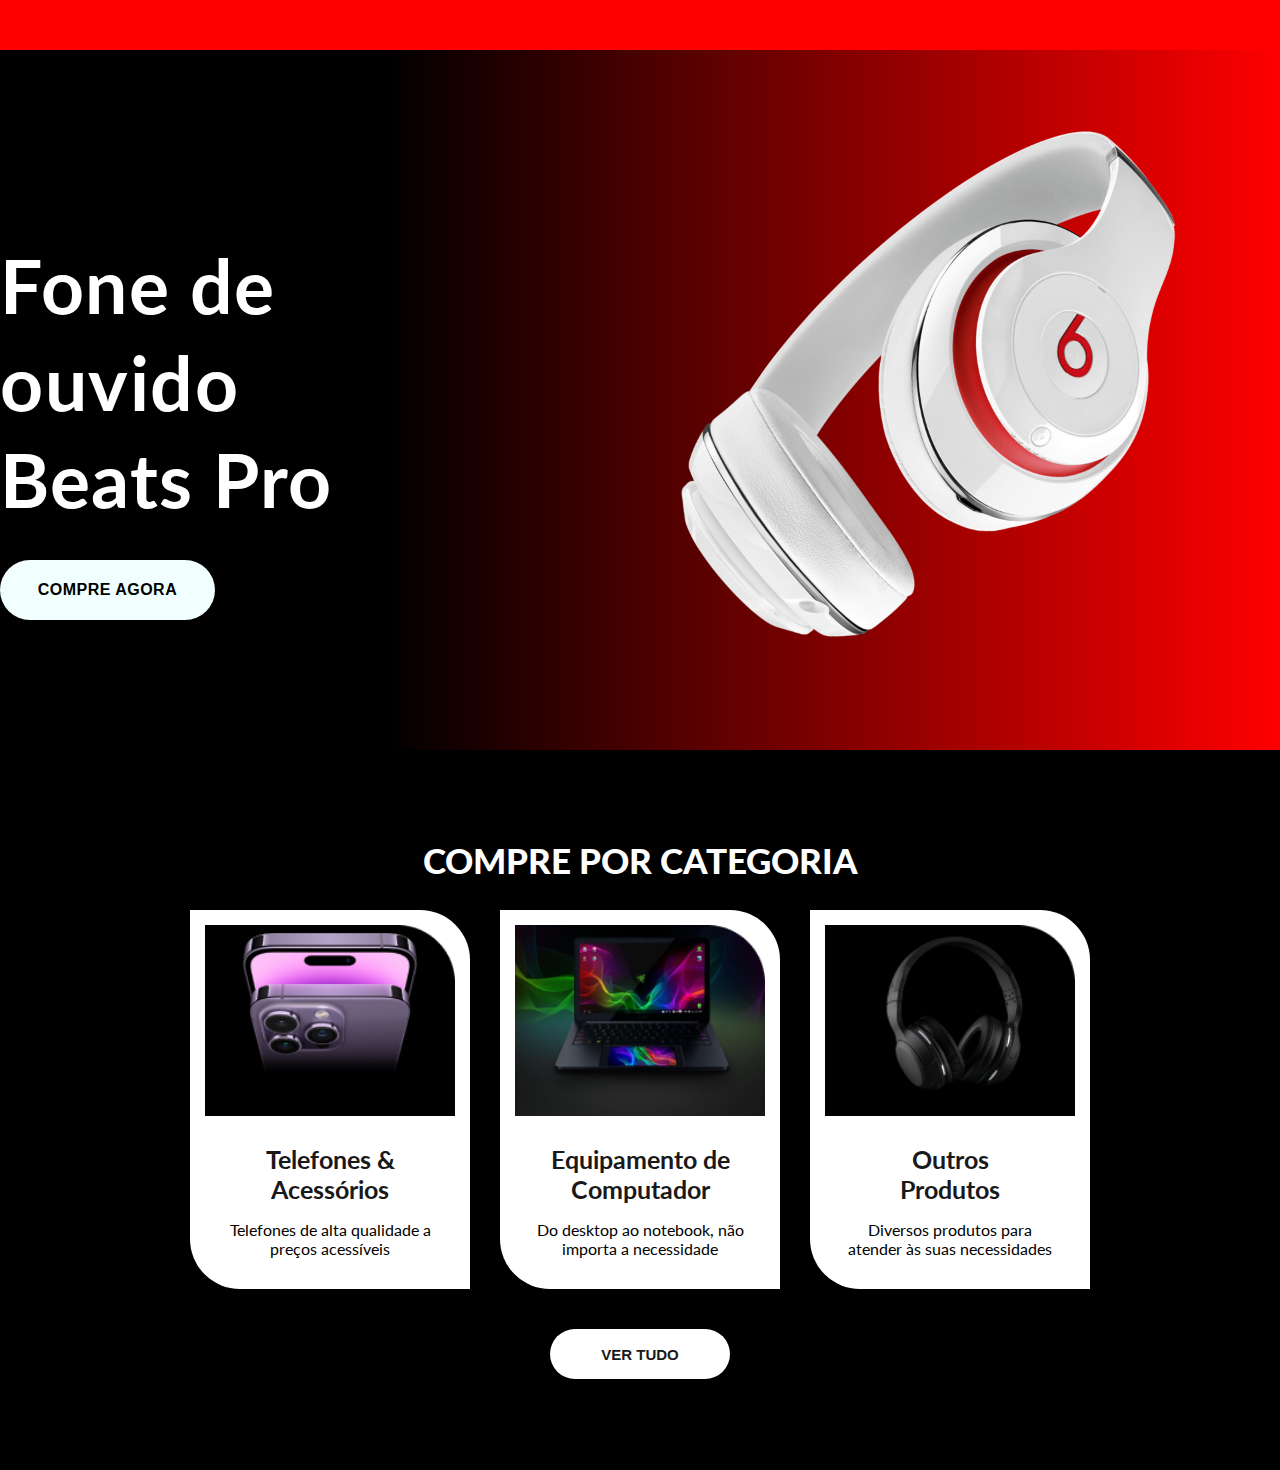
<file: index.html>
<!DOCTYPE html>
<html lang="en">
  <head>
    <meta charset="UTF-8" />
    <meta http-equiv="X-UA-Compatible" content="IE=edge" />
    <meta name="viewport" content="width=device-width, initial-scale=1.0" />
    <title>BRDevs Shop</title>
    <link rel="stylesheet" type="text/css" href="/projeto.css" />
    <link
      rel="stylesheet"
      href="https://cdnjs.cloudflare.com/ajax/libs/animate.css/4.1.1/animate.min.css"
    />
    <link rel="preconnect" href="https://fonts.googleapis.com">
<link rel="preconnect" href="https://fonts.gstatic.com" crossorigin>
<link href="https://fonts.googleapis.com/css2?family=Lato:wght@400;700;900&display=swap" rel="stylesheet">
  </head>
  <body>
    <header></header>

    <main>
      <div class="banner">
        <div class="texto-banner">
          <h2>Fone de ouvido<br />Beats Pro</h2>
          <button>COMPRE AGORA</button>
        </div>
        <img src="pngegg.png" width="800px" alt="fone de ouvido" />
      </div>

      <div class="categorias">
        <h2>COMPRE POR CATEGORIA</h2>
        
        <div class="boxes">
        <div class="box">
            <img src="/telefones.png" width="100%" alt="">
          <h3>Telefones & Acessórios</h3>
          <p>Telefones de alta qualidade a preços acessíveis</p>
        </div>

        <div class="box">
            <img src="/image 2.png" width="100%" alt="">
          <h3>Equipamento de Computador</h3>
          <p>Do desktop ao notebook, não importa a necessidade</p>
        </div>

        <div class="box">
            <img src="/image 3.png" width="100%" alt="">
          <h3>Outros<br>Produtos</h3>
          <p>Diversos produtos para atender às suas necessidades</p>
        </div>
    </div>
        <button>VER TUDO</button>
      </div>
    </main>
    <footer></footer>
  </body>
</html>
</file>
<file: projeto.css>
body {
  overflow-x: hidden;
  margin: 0;
  padding: 0;
  font-family: "Lato", sans-serif;
}

header {
  width: 100%;
  height: 50px;
  background-color: red;
}
.banner {
  width: 100%;
  height: 700px;
  background: linear-gradient(to right, black 30%, rgb(255, 0, 0) 100%);
  display: flex;
  align-items: center;
  justify-content: center;
}

/* ESCRITA FONE DE OUVIDO BEATS PRO */
.texto-banner {
  position: relative;
  font-style: normal;
  font-weight: 900;
  margin-bottom: 0;
  font-size: 50px;
  line-height: 97px;
  letter-spacing: 0.03em;
  color: #ffffff;
}

.texto-banner h2{
  margin-bottom: 0;
}

.texto-banner button {
  width: 215px;
  height: 60px;
  background: #f1ffff;
  border-radius: 40px;
  font-style: normal;
  font-weight: 700;
  font-size: 16px;
  line-height: 30px;
  letter-spacing: 0.03em;
  color: #000000;
  border: 0;
}

.categorias {
  width: 100%;
  height: 600px;
  padding: 60px 0px;
  background-color: #000000;
  text-align: center;
}

.categorias h2 {
  color: white;
  font-weight: 900;
  font-size: 35px;
}

.categorias button {
  width: 180px;
  height: 50px;
  background: #ffffff;
  border-radius: 30px;
  font-weight: 700;
  font-size: 15px;
  color: #191919;
  margin-top: 40px;
  border: 0;
}

.categorias .boxes {
  display: flex;
  justify-content: center;
  gap: 30px;
}
.categorias .boxes .box {
  background: #ffffff;
  border-radius: 0px 50px;
  width: 250px;
  padding: 15px;
  text-align: center;
}

.categorias .boxes .box h3 {
  font-weight: 700;
  font-size: 25px;
  color: #191919;
  margin-bottom: 0;
}

.categorias .boxes .box p {
  padding: 0 15px;
}
</file>
